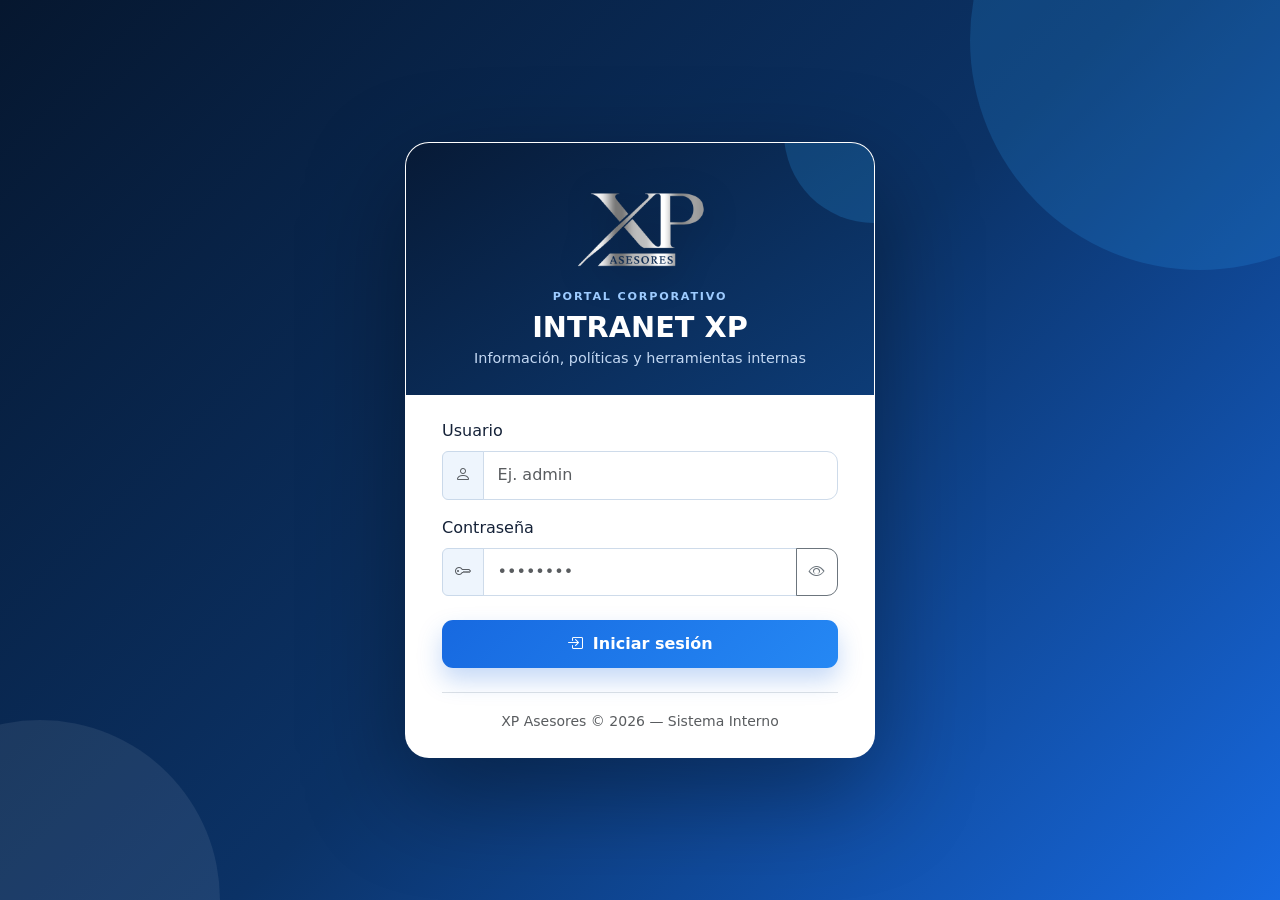
<file: index.html>
﻿<!DOCTYPE html>
<html lang="es">
<head>
    <meta charset="UTF-8">
    <meta name="viewport" content="width=device-width, initial-scale=1.0">
    <title>Intranet XP</title>

    <!-- Bootstrap 5 CSS & Icons -->
    <link href="https://cdn.jsdelivr.net/npm/bootstrap@5.3.3/dist/css/bootstrap.min.css" rel="stylesheet">
    <link href="https://cdn.jsdelivr.net/npm/bootstrap-icons@1.11.3/font/bootstrap-icons.css" rel="stylesheet">
    <link rel="stylesheet" href="css/styles.css">
</head>
<body>

    <!-- ==========================================
         VISTA 1: LOGIN
    =========================================== -->
    <section id="loginView" class="login-view">
        <div class="login-card shadow-lg">
            <div class="login-brand-panel text-center">
                <img class="login-corporate-logo" src="assets/logo-xp.png" alt="XP Asesores" onerror="this.classList.add('d-none');this.nextElementSibling.classList.remove('d-none')">
                <div class="login-logo-fallback d-none">XP</div>
                <div class="login-eyebrow">Portal corporativo</div>
                <h1 class="login-title">INTRANET XP</h1>
                <p class="login-subtitle">Información, políticas y herramientas internas</p>
            </div>

            <div id="loginAlert"></div>

            <form id="loginForm">
                <div class="mb-3">
                    <label for="usuario" class="form-label fw-medium">Usuario</label>
                    <div class="input-group">
                        <span class="input-group-text bg-light text-muted"><i class="bi bi-person"></i></span>
                        <input id="usuario" class="form-control" placeholder="Ej. admin" autocomplete="username" required>
                    </div>
                </div>

                <div class="mb-4">
                    <label for="password" class="form-label fw-medium">Contraseña</label>
                    <div class="input-group">
                        <span class="input-group-text bg-light text-muted"><i class="bi bi-key"></i></span>
                        <input id="password" type="password" class="form-control" placeholder="••••••••" autocomplete="current-password" required>
                        <button class="btn btn-outline-secondary" type="button" id="togglePassword">
                            <i class="bi bi-eye" id="togglePasswordIcon"></i>
                        </button>
                    </div>
                </div>

                <button id="loginButton" type="submit" class="btn btn-primary w-100 py-2 fw-semibold">
                    <i class="bi bi-box-arrow-in-right me-1"></i> Iniciar sesión
                </button>
            </form>

            <div class="text-center mt-4 pt-3 border-top">
                <small class="text-muted">XP Asesores &copy; 2026 — Sistema Interno</small>
            </div>
        </div>
    </section>

    <!-- ==========================================
         VISTA 2: APLICACIÓN (APP SHELL)
    =========================================== -->
    <section id="appView" class="d-none">
        <div class="app-shell">
            
            <!-- BARRA LATERAL (SIDEBAR) -->
            <aside class="sidebar" id="sidebar">
                <div class="brand">
                    <img class="brand-logo" src="assets/logo-xp.png" alt="XP Asesores" onerror="this.classList.add('d-none');this.nextElementSibling.classList.remove('d-none')"><span class="brand-fallback d-none">XP</span>
                    <span>XP ASESORES</span>
                </div>

                <!-- Perfil dinámico del usuario logueado -->
                <div id="currentUser" class="current-user">
                    <i class="bi bi-person-circle fs-4 text-primary"></i>
                    <div class="overflow-hidden">
                        <div class="fw-semibold text-truncate" id="userDisplayName">Cargando...</div>
                        <div class="small text-muted text-truncate" id="userRole">Usuario</div>
                    </div>
                </div>

                <!-- Menú de Navegación -->
                <nav class="nav flex-column gap-1">
                    <button class="nav-link active" data-module="dashboard">
                        <i class="bi bi-speedometer2"></i> Dashboard
                    </button>
                    <button class="nav-link" data-module="politicas">
                        <i class="bi bi-journal-text"></i> Políticas y Comunicados
                    </button>
                    <div id="supportNav" class="d-none">
                        <button class="nav-link" data-module="soporte">
                            <i class="bi bi-tools"></i>
                            <span>Soporte / Sistemas</span>
                        </button>
                    </div>
                    <div id="usersNav" class="d-none">
                        <button id="usersMenuToggle" class="nav-link" type="button" aria-expanded="false">
                            <i class="bi bi-people"></i>
                            <span>Usuarios</span>
                            <i class="bi bi-chevron-down ms-auto submenu-arrow"></i>
                        </button>
                        <div id="usersSubmenu" class="users-submenu d-none">
                            <button class="nav-link submenu-link" data-module="usuarios-registro"><i class="bi bi-file-earmark-arrow-up"></i> Registro</button>
                            <button class="nav-link submenu-link" data-module="usuarios-alta"><i class="bi bi-person-plus"></i> Alta</button>
                            <button class="nav-link submenu-link" data-module="usuarios-consulta"><i class="bi bi-search"></i> Consulta</button>
                            <button class="nav-link submenu-link" data-module="usuarios-reporte"><i class="bi bi-file-earmark-excel"></i> Reporte</button>
                            <button class="nav-link submenu-link" data-module="direcciones"><i class="bi bi-diagram-3"></i> Direcciones</button>
                        </div>
                    </div>
                </nav>

                <!-- Botón de Cierre de Sesión -->
                <button id="logoutButton" class="btn btn-outline-light w-100 mt-auto d-flex align-items-center justify-content-center gap-2">
                    <i class="bi bi-box-arrow-right"></i>
                    <span>Cerrar sesión</span>
                </button>
            </aside>

            <!-- CONTENIDO PRINCIPAL -->
            <main class="main-content">
                <!-- Topbar de la app -->
                <header class="topbar">
                    <div class="d-flex align-items-center gap-3">
                        <button class="btn btn-light d-md-none border" id="sidebarToggle" type="button">
                            <i class="bi bi-list fs-5"></i>
                        </button>
                        <div>
                            <span class="fw-semibold text-dark" id="currentModuleName">BIENVENIDO</span>
                        </div>
                    </div>

                    <div class="d-flex align-items-center gap-2">
                        <span class="badge rounded-pill bg-success-subtle text-success border border-success-subtle px-3 py-2">
                            <i class="bi bi-circle-fill me-1 small"></i> Conectado
                        </span>
                    </div>
                </header>

                <!-- Área donde JavaScript inyecta los módulos -->
                <div id="content" class="content-area"></div>
            </main>

        </div>
    </section>

    <!-- Bootstrap JS Bundle -->
    <script src="https://cdn.jsdelivr.net/npm/bootstrap@5.3.3/dist/js/bootstrap.bundle.min.js"></script>
    <!-- Tu archivo de script -->
    <script src="js/app.js?v=2026083015"></script>
    
    <!-- Script auxiliar opcional para mostrar/ocultar contraseña -->
    <script>
        document.getElementById('togglePassword')?.addEventListener('click', function () {
            const passwordInput = document.getElementById('password');
            const icon = document.getElementById('togglePasswordIcon');
            if (passwordInput.type === 'password') {
                passwordInput.type = 'text';
                icon.classList.replace('bi-eye', 'bi-eye-slash');
            } else {
                passwordInput.type = 'password';
                icon.classList.replace('bi-eye-slash', 'bi-eye');
            }
        });
    </script>
</body>
</html>
</file>
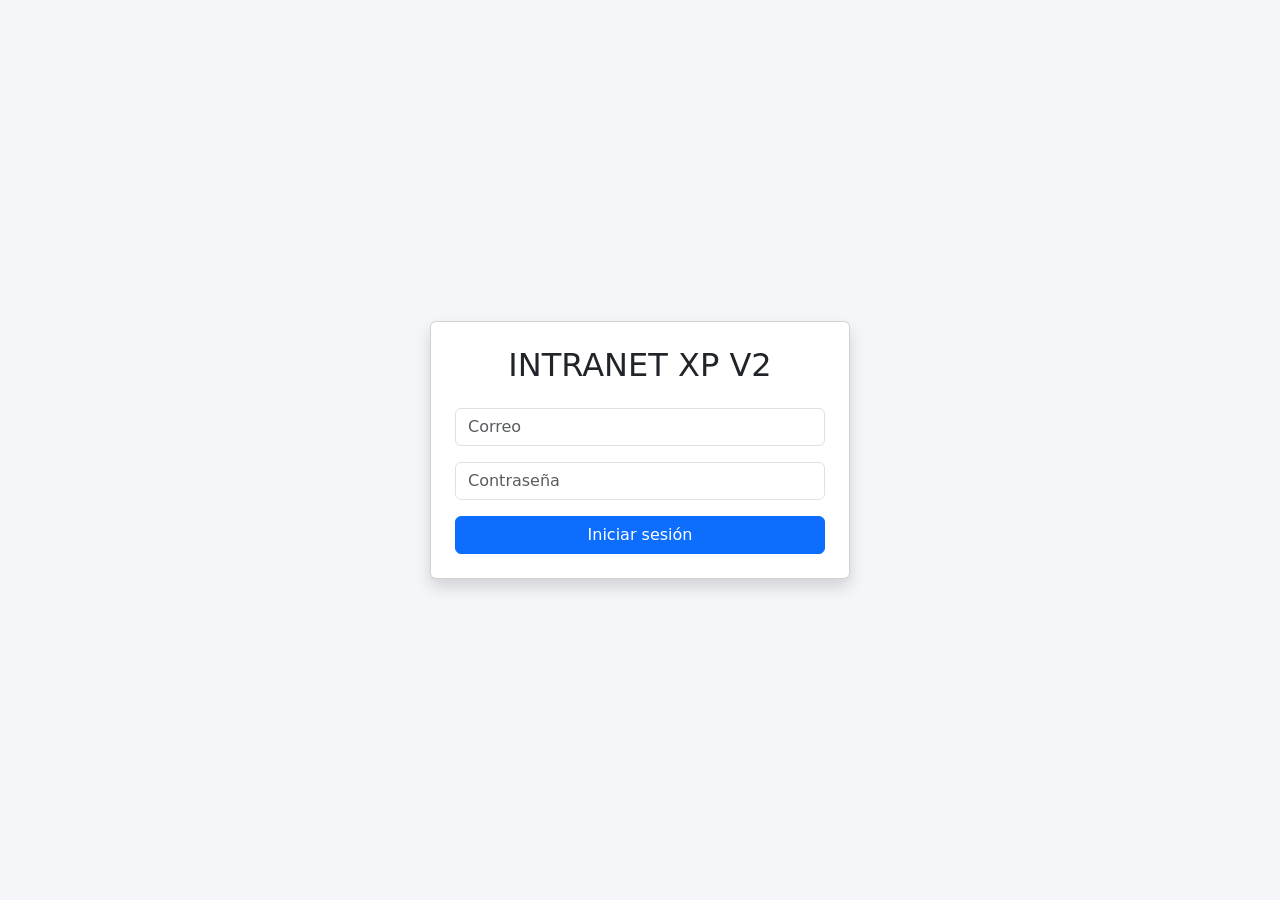
<file: intranet_xp_v2.html>
<!DOCTYPE html>
<html lang="es">
<head>
<meta charset="UTF-8">
<meta name="viewport" content="width=device-width, initial-scale=1.0">
<title>Intranet XP v2</title>
<link href="https://cdn.jsdelivr.net/npm/bootstrap@5.3.3/dist/css/bootstrap.min.css" rel="stylesheet">
<link href="https://cdn.jsdelivr.net/npm/bootstrap-icons@1.11.3/font/bootstrap-icons.css" rel="stylesheet">
<style>
body{background:#f5f6fa}
.sidebar{width:260px;min-height:100vh;background:#1f2937;color:#fff}
.sidebar a{display:block;color:#d1d5db;padding:10px;border-radius:8px;text-decoration:none}
.sidebar a:hover{background:#374151;color:#fff}
.hidden{display:none}
</style>
</head>
<body>
<div id="login" class="container vh-100 d-flex justify-content-center align-items-center">
<div class="card shadow p-4" style="width:420px">
<h2 class="text-center mb-4">INTRANET XP V2</h2>
<input id="correo" class="form-control mb-3" placeholder="Correo">
<input id="clave" type="password" class="form-control mb-3" placeholder="Contraseña">
<button class="btn btn-primary w-100" onclick="login()">Iniciar sesión</button>
</div></div>
<div id="app" class="hidden">
<div class="d-flex">
<div class="sidebar p-3">
<h4>XP ASESORES</h4><hr>
<a href="#" onclick="dashboard()"><i class='bi bi-speedometer2'></i> Dashboard</a>
<a href="#" onclick="prospectos()"><i class='bi bi-people'></i> Prospectos</a>
<a href="#" onclick="politicas()"><i class='bi bi-journal-text'></i> Políticas</a>
<a href="#" onclick="inventario()"><i class='bi bi-box'></i> Inventario</a>
<a href="#" onclick="usuarios()"><i class='bi bi-person-gear'></i> Usuarios</a>
<hr><button class='btn btn-danger w-100' onclick='logout()'>Salir</button>
</div>
<div class='container-fluid p-4'><div id='contenido'></div></div>
</div></div>
<script>
function login(){localStorage.setItem('xp_user',document.getElementById('correo').value||'admin');document.getElementById('login').classList.add('hidden');document.getElementById('app').classList.remove('hidden');dashboard();}
function logout(){localStorage.removeItem('xp_user');location.reload();}
if(localStorage.getItem('xp_user')){document.getElementById('login').classList.add('hidden');document.getElementById('app').classList.remove('hidden');setTimeout(dashboard,10);}
function getData(k){return JSON.parse(localStorage.getItem(k)||'[]')}
function setData(k,v){localStorage.setItem(k,JSON.stringify(v))}
function dashboard(){contenido.innerHTML=`<h2>Dashboard</h2><div class='row'><div class='col-md-3'><div class='card'><div class='card-body'><h5>Prospectos</h5><h1>${getData('prospectos').length}</h1></div></div></div><div class='col-md-3'><div class='card'><div class='card-body'><h5>Políticas</h5><h1>${getData('politicas').length||3}</h1></div></div></div></div>`}
function prospectos(){let d=getData('prospectos');let rows=d.map(p=>`<tr><td>${p.rfc}</td><td>${p.empresa}</td><td>${p.promotor}</td></tr>`).join('');contenido.innerHTML=`<div class='d-flex justify-content-between'><h2>Prospectos</h2><button class='btn btn-primary' onclick='nuevoProspecto()'>Nuevo</button></div><table class='table mt-3'><tr><th>RFC</th><th>Empresa</th><th>Promotor</th></tr>${rows}</table>`}
function nuevoProspecto(){let rfc=prompt('RFC');if(!rfc)return;let empresa=prompt('Empresa');let promotor=prompt('Promotor');let d=getData('prospectos');d.push({rfc,empresa,promotor});setData('prospectos',d);prospectos();}
function politicas(){contenido.innerHTML=`<h2>Políticas Internas</h2><div class='row'><div class='col-md-4'><div class='card'><div class='card-header bg-primary text-white'>Código de Ética</div><div class='card-body'>Versión 1.0</div></div></div><div class='col-md-4'><div class='card'><div class='card-header bg-success text-white'>Vacaciones</div><div class='card-body'>Versión 1.2</div></div></div><div class='col-md-4'><div class='card'><div class='card-header bg-warning'>Seguridad</div><div class='card-body'>Versión 2.0</div></div></div></div>`}
function inventario(){contenido.innerHTML=`<h2>Inventario</h2><p>Módulo base listo para crecer.</p>`}
function usuarios(){contenido.innerHTML=`<h2>Usuarios</h2><table class='table'><tr><th>Usuario</th><th>Rol</th></tr><tr><td>Administrador</td><td>Admin</td></tr></table>`}
</script>
</body></html>
</file>
<file: css/styles.css>
:root {
    --xp-primary: #2563eb;
    --xp-primary-hover: #1d4ed8;
    --xp-dark: #1e293b;
    --xp-dark-2: #334155;
    --xp-bg: #f8fafc;
    --xp-surface: #ffffff;
    --xp-border: #e2e8f0;
    --xp-text-main: #0f172a;
    --xp-text-muted: #64748b;
    --xp-shadow-sm: 0 1px 3px rgba(0,0,0,.05);
    --xp-shadow-md: 0 8px 20px rgba(15,23,42,.08);
    --xp-transition: all .2s cubic-bezier(.4,0,.2,1);
}

body { margin: 0; min-height: 100vh; background: var(--xp-bg); color: var(--xp-text-main); font-family: system-ui,-apple-system,"Segoe UI",sans-serif; -webkit-font-smoothing: antialiased; }
.login-view { min-height: 100vh; display: grid; place-items: center; padding: 1.5rem; background: radial-gradient(circle at top right,#e0e7ff 0%,#f8fafc 50%,#f1f5f9 100%); }
.login-card { width: 100%; max-width: 420px; border-radius: 1.25rem; background: var(--xp-surface); border: 1px solid var(--xp-border); box-shadow: 0 20px 25px -5px rgba(0,0,0,.08); padding: 2.25rem; }
.app-shell { display: flex; min-height: 100vh; }
.sidebar { width: 270px; min-width: 270px; min-height: 100vh; padding: 1.5rem 1rem; display: flex; flex-direction: column; background: var(--xp-dark); color: #f8fafc; box-shadow: 2px 0 10px rgba(0,0,0,.05); }
.brand { display: flex; align-items: center; gap: .75rem; font-size: 1.25rem; font-weight: 700; padding: 0 .5rem 1.25rem; border-bottom: 1px solid rgba(255,255,255,.1); }
.current-user { margin: 1.25rem 0; padding: .85rem 1rem; border-radius: .75rem; background: rgba(255,255,255,.06); border: 1px solid rgba(255,255,255,.08); font-size: .875rem; display: flex; align-items: center; gap: .75rem; }
.sidebar .nav-link { border: 0; width: 100%; text-align: left; padding: .8rem 1rem; margin-bottom: .25rem; border-radius: .6rem; color: #94a3b8; background: transparent; font-size: .95rem; font-weight: 500; cursor: pointer; display: flex; align-items: center; gap: .5rem; transition: var(--xp-transition); border-left: 3px solid transparent; }
.sidebar .nav-link:hover { color: #fff; background: var(--xp-dark-2); }
.sidebar .nav-link.active { color: #fff; background: var(--xp-dark-2); border-left-color: var(--xp-primary); font-weight: 600; }
.sidebar .nav-link:disabled { opacity: .45; cursor: not-allowed; }
.sidebar .nav-link i { width: 1.5rem; font-size: 1.1rem; text-align: center; }
.main-content { flex: 1; min-width: 0; display: flex; flex-direction: column; }
.topbar { min-height: 68px; padding: 0 2rem; display: flex; align-items: center; justify-content: space-between; background: var(--xp-surface); border-bottom: 1px solid var(--xp-border); box-shadow: var(--xp-shadow-sm); }
.content-area { padding: 2rem; flex: 1; }
.metric-card,.policy-card { background: var(--xp-surface); border: 1px solid var(--xp-border); border-radius: 1rem; box-shadow: var(--xp-shadow-sm); transition: var(--xp-transition); }
.metric-card:hover,.policy-card:hover { box-shadow: var(--xp-shadow-md); transform: translateY(-2px); }
.policy-card { height: 100%; }
.form-control,.form-select { border-color: var(--xp-border); }
.form-control:focus,.form-select:focus { border-color: #93c5fd; box-shadow: 0 0 0 .2rem rgba(37,99,235,.12); }
.btn-primary { background: var(--xp-primary); border-color: var(--xp-primary); }
.btn-primary:hover { background: var(--xp-primary-hover); border-color: var(--xp-primary-hover); }
.table > :not(caption) > * > * { padding: .85rem; }
.alert { border-radius: .8rem; }

@media (max-width: 800px) {
    .app-shell { display: block; }
    .sidebar { width: 100%; min-width: 100%; min-height: auto; padding: 1rem; }
    .topbar { padding: 0 1rem; }
    .content-area { padding: 1rem; }
}

/* Submenú de administración de usuarios */
.users-submenu {
    margin: .15rem 0 .65rem 1.25rem;
    padding-left: .65rem;
    border-left: 1px solid rgba(255,255,255,.14);
}

.sidebar .submenu-link {
    padding: .62rem .8rem;
    margin-bottom: .12rem;
    font-size: .88rem;
    color: #cbd5e1;
    border-left: 0;
}

.sidebar .submenu-link.active {
    background: rgba(37,99,235,.22);
    color: #fff;
    border-left: 0;
}

.submenu-arrow {
    transition: transform .2s ease;
}

#usersMenuToggle[aria-expanded="true"] .submenu-arrow {
    transform: rotate(180deg);
}
.brand-logo{width:42px;height:42px;object-fit:contain;background:#fff;border-radius:10px;padding:4px}.brand-fallback{width:42px;height:42px;border-radius:10px;background:#2563eb;color:#fff;display:grid;place-items:center;font-weight:800}.notice-overlay{position:fixed;inset:0;background:rgba(15,23,42,.72);z-index:2000;display:grid;place-items:center;padding:1rem}.notice-dialog{position:relative;background:#fff;max-width:850px;max-height:90vh;overflow:auto;border-radius:1.25rem;padding:2rem;box-shadow:0 25px 80px rgba(0,0,0,.35)}.notice-close{position:absolute;right:1.25rem;top:1.25rem}.notice-icon{width:54px;height:54px;border-radius:50%;display:grid;place-items:center;background:#dbeafe;color:#1d4ed8;font-size:1.5rem;margin-bottom:1rem}.notice-copy{white-space:normal;line-height:1.65;color:#334155}

/* ===== XP Design System v6 ===== */
:root{--xp-navy:#071a36;--xp-blue:#1769e0;--xp-cyan:#31a8ff;--xp-ink:#152238;--xp-muted:#64748b;--xp-bg:#f3f7fc;--xp-surface:#fff;--xp-line:#dce6f2;--xp-radius:18px;--xp-shadow:0 16px 44px rgba(15,36,66,.10)}
body{background:radial-gradient(circle at top right,#e8f2ff 0,transparent 28%),var(--xp-bg);color:var(--xp-ink)}
.app-shell{background:transparent}.sidebar{background:linear-gradient(180deg,#071a36 0%,#0b2448 68%,#0d2d59 100%);box-shadow:12px 0 40px rgba(5,20,43,.18);padding:1.35rem 1rem}.brand{min-height:92px;padding:.75rem .65rem 1.1rem;gap:.9rem;border-bottom:1px solid rgba(255,255,255,.11);margin-bottom:1rem}.brand-logo{width:92px!important;height:64px!important;object-fit:contain!important;background:transparent!important;border-radius:0!important;padding:0!important;filter:drop-shadow(0 5px 12px rgba(0,0,0,.18))}.brand-fallback{width:64px!important;height:54px!important;font-size:1.35rem;background:linear-gradient(135deg,var(--xp-blue),var(--xp-cyan))!important}.brand>span:last-child{font-size:.93rem;letter-spacing:.13em;color:#dcecff}.current-user{background:rgba(255,255,255,.08);border:1px solid rgba(255,255,255,.10);border-radius:16px;padding:.85rem;margin-bottom:1rem}.sidebar .nav-link{border-radius:12px;border-left:0;padding:.78rem .9rem;color:#bfd0e7;transition:.18s ease}.sidebar .nav-link:hover{background:rgba(255,255,255,.08);color:#fff;transform:translateX(2px)}.sidebar .nav-link.active{background:linear-gradient(135deg,#1769e0,#2588f4);color:#fff;box-shadow:0 8px 24px rgba(23,105,224,.32)}.main-content{padding:0 2rem 2rem}.topbar{margin:0 -2rem 2rem;padding:1rem 2rem;background:rgba(255,255,255,.86);backdrop-filter:blur(16px);border-bottom:1px solid var(--xp-line);box-shadow:0 4px 18px rgba(15,36,66,.04)}.metric-card,.policy-card,.card{border:1px solid rgba(214,226,240,.85)!important;border-radius:var(--xp-radius)!important;box-shadow:var(--xp-shadow)!important;background:rgba(255,255,255,.96)}.metric-card{position:relative;overflow:hidden}.metric-card:before{content:"";position:absolute;left:0;top:0;bottom:0;width:5px;background:linear-gradient(var(--xp-blue),var(--xp-cyan))}.policy-card{transition:.2s ease}.policy-card:hover{transform:translateY(-4px);box-shadow:0 22px 54px rgba(15,36,66,.15)!important}.btn{border-radius:11px;font-weight:650}.btn-primary{background:linear-gradient(135deg,#1769e0,#2588f4);border:0;box-shadow:0 8px 18px rgba(23,105,224,.2)}.form-control,.form-select{border-radius:11px;border-color:#cedbea;padding:.7rem .85rem}.table{--bs-table-striped-bg:#f6f9fd}.table thead th{background:#edf4fc;color:#334e6f;border-bottom:1px solid #d7e4f2;font-size:.78rem;text-transform:uppercase;letter-spacing:.045em}.alert{border-radius:14px;border-width:1px}
.notice-overlay{background:radial-gradient(circle at 50% 16%,rgba(49,168,255,.2),transparent 38%),rgba(3,14,31,.82)!important;backdrop-filter:blur(7px);animation:noticeFade .18s ease-out}.notice-dialog{max-width:920px!important;border-radius:28px!important;padding:0!important;overflow:hidden!important;border:1px solid rgba(255,255,255,.45);box-shadow:0 34px 100px rgba(0,0,0,.42)!important;animation:noticeRise .28s ease-out}.notice-hero{background:linear-gradient(125deg,#071a36,#0b3d78 66%,#1769e0);position:relative;color:#fff;padding:2.1rem 2.4rem 1.8rem;overflow:hidden}.notice-hero:after{content:"";position:absolute;width:250px;height:250px;border-radius:50%;right:-95px;top:-125px;background:rgba(49,168,255,.24)}.notice-hero .notice-icon{background:rgba(255,255,255,.14)!important;color:#fff!important;border:1px solid rgba(255,255,255,.23);margin:0 0 1rem!important}.notice-hero h2{font-size:1.75rem;margin:0;letter-spacing:.02em}.notice-body{padding:2rem 2.4rem 2.3rem;background:linear-gradient(180deg,#fff,#f7faff)}.notice-copy{font-size:1.03rem;color:#334a68!important;line-height:1.75!important;text-align:justify}.notice-actions{display:flex;justify-content:flex-end;margin-top:1.5rem}.notice-close{filter:invert(1);opacity:.9;z-index:2}.login-card{border-radius:24px!important;box-shadow:0 28px 80px rgba(16,40,75,.15)!important}.login-logo-shell{background:linear-gradient(135deg,#e7f1ff,#f7fbff);border:1px solid #dcecff;border-radius:22px;padding:1rem;display:inline-flex}.login-corporate-logo{width:170px;height:92px;object-fit:contain}.dashboard-welcome{padding:1.5rem 1.6rem;border-radius:20px;background:linear-gradient(120deg,#071a36,#0d3a72 70%,#1769e0);color:#fff;box-shadow:var(--xp-shadow);position:relative;overflow:hidden}.dashboard-welcome:after{content:"";position:absolute;width:240px;height:240px;border-radius:50%;right:-100px;top:-160px;background:rgba(49,168,255,.22)}
@keyframes noticeFade{from{opacity:0}to{opacity:1}}@keyframes noticeRise{from{opacity:0;transform:translateY(18px) scale(.98)}to{opacity:1;transform:none}}@media(max-width:768px){.main-content{padding:0 1rem 1rem}.topbar{margin:0 -1rem 1.25rem;padding:1rem}.notice-hero,.notice-body{padding:1.5rem}.notice-copy{text-align:left}.brand-logo{width:75px!important}}
/* ===== Bandejas y tabla compacta v8 ===== */
.publication-inboxes{display:grid;grid-template-columns:repeat(2,minmax(280px,1fr));gap:1.5rem;max-width:970px}.inbox-card{position:relative;min-height:300px;border:1px solid #d8e5f3;border-radius:24px;background:linear-gradient(150deg,#fff,#f3f8fe);box-shadow:0 18px 48px rgba(15,36,66,.11);padding:2rem;text-align:left;display:flex;flex-direction:column;align-items:flex-start;transition:.22s ease;color:#1b304c}.inbox-card:hover{transform:translateY(-6px);box-shadow:0 26px 64px rgba(15,36,66,.17);border-color:#9fc5f3}.envelope-icon{position:relative;width:104px;height:78px;display:grid;place-items:center;color:#1769e0;font-size:5.8rem;line-height:1;margin-bottom:1.3rem;filter:drop-shadow(0 8px 12px rgba(23,105,224,.16))}.envelope-symbol{position:absolute;font-size:1.35rem;color:#fff;top:30px;left:41px}.inbox-comunicado .envelope-icon{color:#0f9f8f}.inbox-title{font-size:1.55rem;font-weight:800}.inbox-description{color:#64748b;line-height:1.55;margin-top:.45rem}.inbox-open{margin-top:auto;color:#1769e0;font-weight:700}.inbox-badge{position:absolute;top:1.1rem;right:1.1rem;min-width:30px;height:30px;padding:0 8px;border-radius:999px;background:#dc3545;color:#fff;display:grid;place-items:center;font-size:.8rem;font-weight:800;box-shadow:0 5px 14px rgba(220,53,69,.32)}.compact-user-row{height:66px}.compact-user-row td{vertical-align:middle;padding:.55rem .7rem}.name-column{min-width:260px}.user-name-cell{min-width:260px;max-width:320px}.user-name-cell span{display:-webkit-box;-webkit-line-clamp:2;-webkit-box-orient:vertical;overflow:hidden;line-height:1.25;max-height:2.5em;font-weight:600}.compact-user-row .btn{white-space:nowrap}@media(max-width:850px){.publication-inboxes{grid-template-columns:1fr}.inbox-card{min-height:260px}.name-column,.user-name-cell{min-width:220px}}
/* ===== Refinamientos visuales v9 ===== */
@media(min-width:801px){.app-shell{align-items:flex-start}.sidebar{position:sticky;top:0;height:100vh;min-height:100vh;overflow-y:auto;overscroll-behavior:contain}.main-content{min-height:100vh}.sidebar #logoutButton{margin-top:1rem!important;flex-shrink:0}.sidebar nav{flex-shrink:0}}
.compact-report-row{height:66px}.compact-report-row td{vertical-align:middle;padding:.55rem .7rem}.report-name-column,.report-name-cell{min-width:270px;max-width:340px}.two-line-cell{min-width:150px;max-width:235px}.report-name-cell span,.two-line-cell span,.direction-name-cell span,.direction-owner-cell span{display:-webkit-box;-webkit-line-clamp:2;-webkit-box-orient:vertical;overflow:hidden;line-height:1.25;max-height:2.5em}.report-name-cell span{font-weight:700}.direction-table{table-layout:fixed;min-width:720px}.compact-direction-row{height:66px}.compact-direction-row td{vertical-align:middle}.direction-name-cell{width:34%;font-weight:700}.direction-owner-cell{width:32%}.direction-actions{width:245px;white-space:nowrap}.direction-actions .btn{display:inline-flex;align-items:center;gap:.38rem;margin-right:.35rem}.direction-actions .btn span{font-size:.78rem}
.login-view{position:relative;overflow:hidden;background:linear-gradient(135deg,#06172f 0%,#0b3266 52%,#1769e0 100%)!important}.login-view:before,.login-view:after{content:"";position:absolute;border-radius:50%;pointer-events:none}.login-view:before{width:460px;height:460px;right:-150px;top:-190px;background:rgba(49,168,255,.18)}.login-view:after{width:360px;height:360px;left:-140px;bottom:-180px;background:rgba(255,255,255,.08)}.login-card{position:relative;z-index:1;max-width:470px!important;padding:0!important;overflow:hidden;border:1px solid rgba(255,255,255,.3)!important;box-shadow:0 35px 100px rgba(0,0,0,.36)!important}.login-brand-panel{padding:2rem 2.25rem 1.6rem;background:linear-gradient(145deg,#071a36,#0d3c77);color:#fff;position:relative;overflow:hidden}.login-brand-panel:after{content:"";position:absolute;width:180px;height:180px;right:-90px;top:-100px;border-radius:50%;background:rgba(49,168,255,.2)}.login-corporate-logo{position:relative;z-index:1;width:210px!important;height:105px!important;object-fit:contain;filter:drop-shadow(0 8px 18px rgba(0,0,0,.24));margin-bottom:.55rem}.login-logo-fallback{position:relative;z-index:1;width:92px;height:72px;margin:0 auto .8rem;border-radius:18px;display:grid;place-items:center;background:linear-gradient(135deg,#1769e0,#31a8ff);font-size:2rem;font-weight:900}.login-eyebrow{position:relative;z-index:1;text-transform:uppercase;letter-spacing:.16em;font-size:.7rem;color:#9dcbff;font-weight:800}.login-title{position:relative;z-index:1;font-size:1.8rem;font-weight:850;margin:.25rem 0}.login-subtitle{position:relative;z-index:1;color:#c3d8f3;margin:0;font-size:.9rem}.login-card #loginAlert,.login-card #loginForm,.login-card>.text-center.mt-4{margin-left:2.25rem!important;margin-right:2.25rem!important}.login-card #loginAlert{margin-top:1.5rem}.login-card #loginForm{margin-top:1.4rem}.login-card>.text-center.mt-4{margin-bottom:1.5rem}.login-card .input-group-text{background:#eef5fd!important;border-color:#cad9ea}.login-card .form-control{min-height:48px}.login-card #loginButton{min-height:48px;background:linear-gradient(135deg,#1769e0,#2588f4);box-shadow:0 12px 24px rgba(23,105,224,.25)}
@media(max-width:800px){.sidebar{position:relative;height:auto;overflow:visible}.login-brand-panel{padding:1.6rem}.login-corporate-logo{width:180px!important;height:90px!important}.login-card #loginAlert,.login-card #loginForm,.login-card>.text-center.mt-4{margin-left:1.4rem!important;margin-right:1.4rem!important}.direction-actions{width:220px}}
/* ===== Avisos secuenciales v10.0.4 ===== */
.notice-dialog-sequential{height:min(900px,calc(100vh - 3rem));max-height:calc(100vh - 3rem)!important;display:flex;flex-direction:column;overflow:hidden!important}.notice-dialog-sequential .notice-hero{flex:0 0 auto}.notice-body-flex{display:flex;flex-direction:column;min-height:0;flex:1;padding-bottom:0!important}.notice-copy-scroll{overflow-y:auto;overscroll-behavior:contain;min-height:0;flex:1;padding-right:.8rem;padding-bottom:1.5rem;scrollbar-gutter:stable}.notice-copy-scroll::-webkit-scrollbar{width:10px}.notice-copy-scroll::-webkit-scrollbar-thumb{background:#b9cbe0;border-radius:20px;border:2px solid #fff}.notice-copy-scroll::-webkit-scrollbar-track{background:#edf3f9;border-radius:20px}.notice-actions-sticky{flex:0 0 auto;position:sticky;bottom:0;background:#f7faff;border-top:1px solid #dce6f2;margin:0 -2.4rem;padding:1rem 2.4rem 1.3rem;align-items:center;justify-content:space-between;gap:1rem}.notice-counter{position:relative;z-index:2;white-space:nowrap;padding:.45rem .8rem;border-radius:999px;background:rgba(255,255,255,.14);border:1px solid rgba(255,255,255,.22);font-size:.82rem;font-weight:750}.notice-progress{height:6px;flex:1;max-width:280px;border-radius:999px;background:#dce8f6;overflow:hidden}.notice-progress span{display:block;height:100%;background:linear-gradient(90deg,#1769e0,#31a8ff);border-radius:inherit;transition:width .25s ease}.notice-admin-preview{white-space:pre-line;display:-webkit-box;-webkit-line-clamp:3;-webkit-box-orient:vertical;overflow:hidden}@media(max-width:768px){.notice-dialog-sequential{height:calc(100vh - 1rem);max-height:calc(100vh - 1rem)!important}.notice-actions-sticky{margin:0 -1.5rem;padding:1rem 1.5rem;flex-direction:column}.notice-progress{width:100%;max-width:none}.notice-actions-sticky .btn{width:100%}.notice-counter{font-size:.72rem}}
</file>
